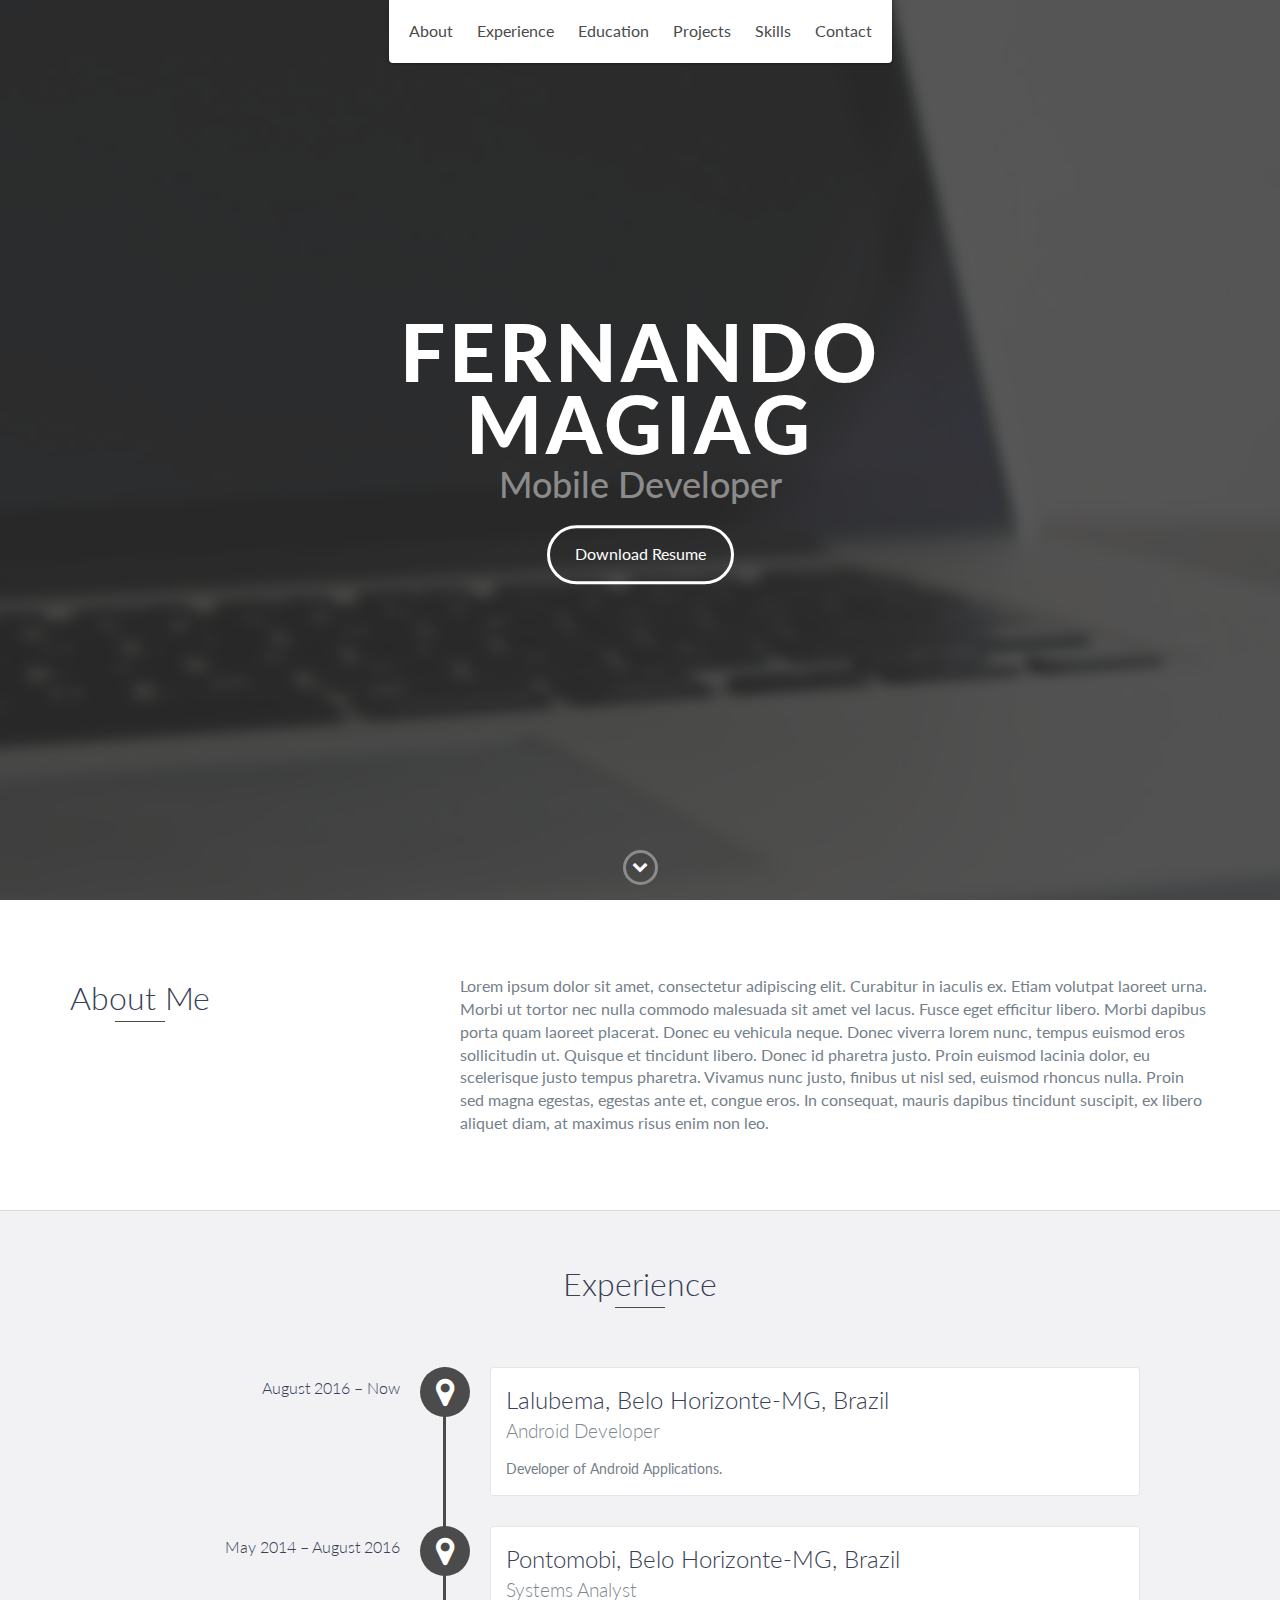
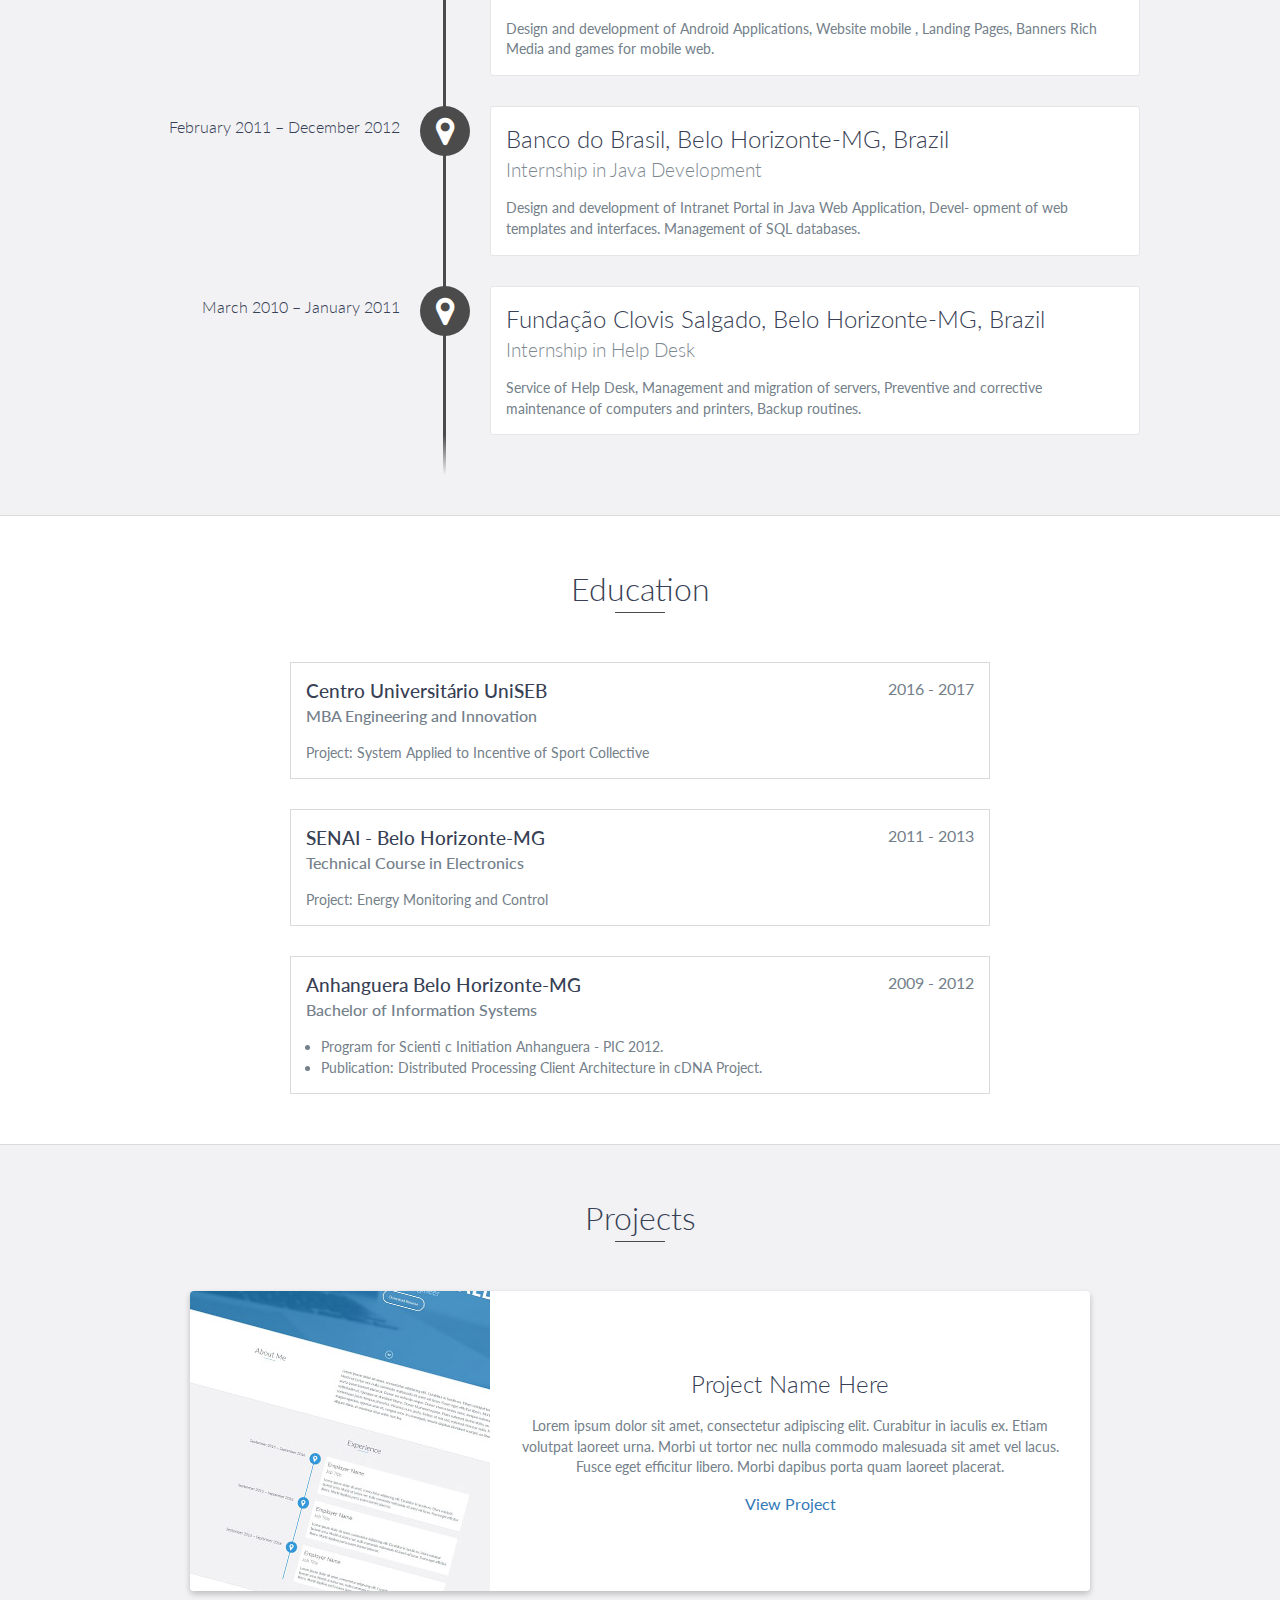
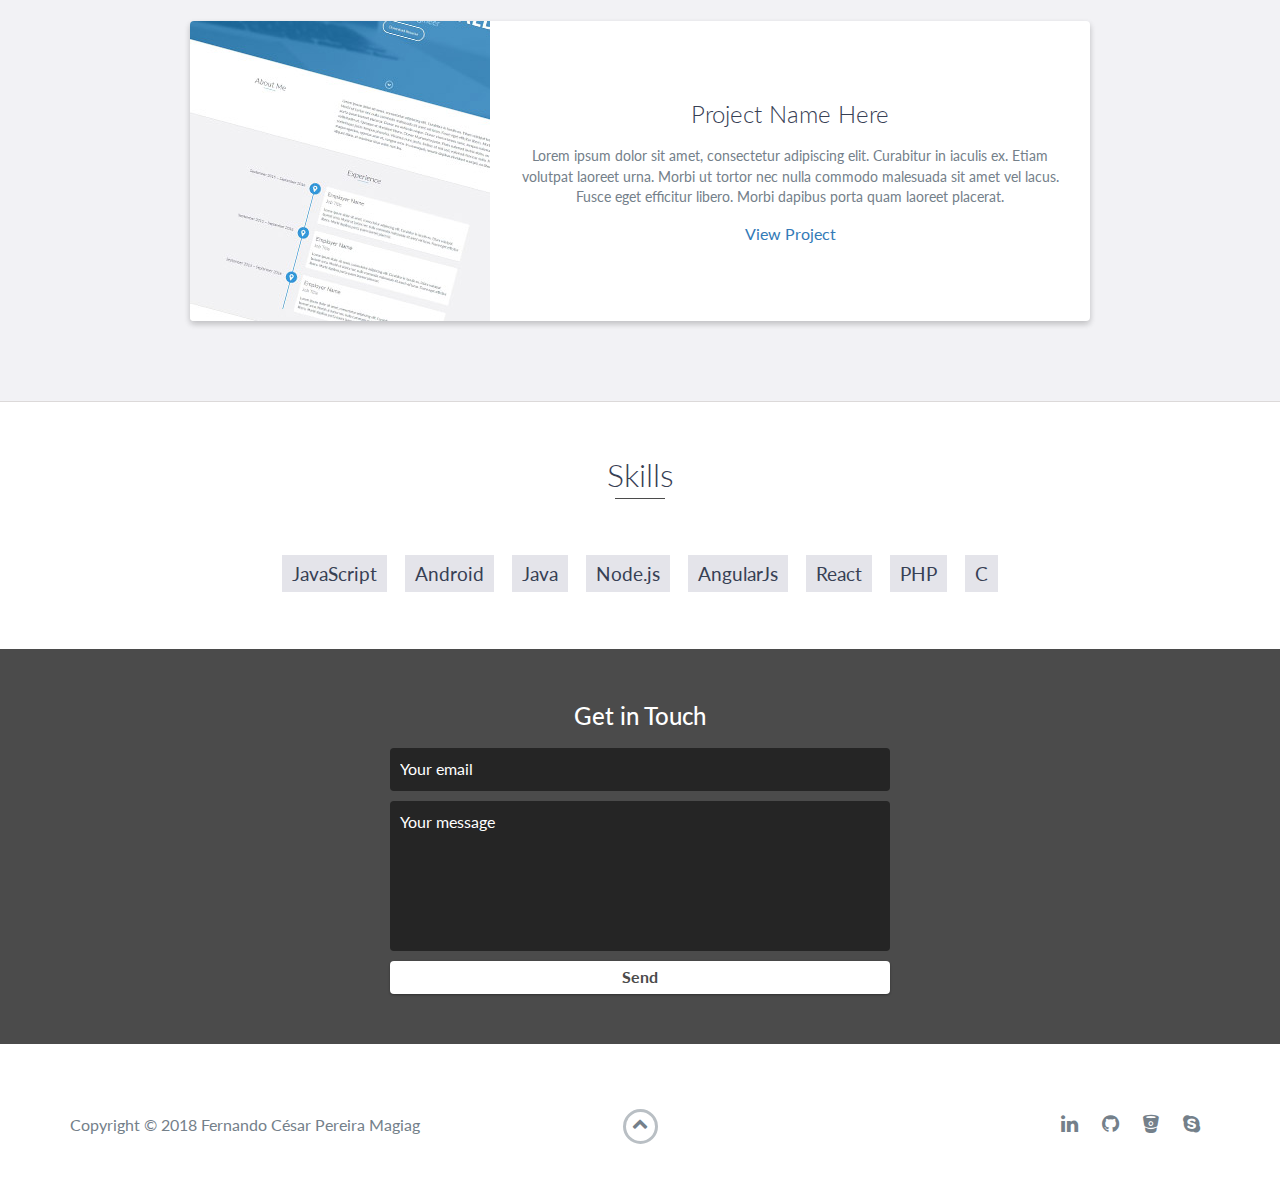
<file: public/index.html>
<!DOCTYPE html>
<html class="no-js" lang="en">

<head>
    <meta charset="utf-8">
    <meta http-equiv="X-UA-Compatible" content="IE=edge">
    <meta name="viewport" content="width=device-width, initial-scale=1">
    <title>Fernando Magiag</title>
	<link rel="shortcut icon" href="favicon.ico" type="image/x-icon">
	<link rel="icon" href="favicon.ico" type="image/x-icon">
    <link href="https://fonts.googleapis.com/css?family=Lato:300,400,700,900" rel="stylesheet">
    <link rel="stylesheet" href="libs/font-awesome/css/font-awesome.min.css">
    <link href="css/bootstrap.min.css" rel="stylesheet">
    <link href="css/styles.css" rel="stylesheet">
</head>

<body>
    <div id="mobile-menu-open" class="shadow-large">
        <i class="fa fa-bars" aria-hidden="true"></i>
    </div>
    <!-- End #mobile-menu-toggle -->
    <header>
        <div id="mobile-menu-close">
            <span>Close</span> <i class="fa fa-times" aria-hidden="true"></i>
        </div>
        <ul id="menu" class="shadow">
            <li>
                <a href="#about">About</a>
            </li>
            <li>
                <a href="#experience">Experience</a>
            </li>
            <li>
                <a href="#education">Education</a>
            </li>
            <li>
                <a href="#projects">Projects</a>
            </li>
            <li>
                <a href="#skills">Skills</a>
            </li>
            <li>
                <a href="#contact">Contact</a>
            </li>
        </ul>
    </header>
    <!-- End header -->

    <div id="lead">
        <div id="lead-content">
            <h1>Fernando Magiag</h1>
            <h2>Mobile Developer</h2>
            <a href="https://www.dropbox.com/s/0a5p9i0wemb92ew/Resume.pdf?dl=0" class="btn-rounded-white">Download Resume</a>
        </div>
        <!-- End #lead-content -->

        <div id="lead-overlay"></div>

        <div id="lead-down">
            <span>
                <i class="fa fa-chevron-down" aria-hidden="true"></i>
            </span>
        </div>
        <!-- End #lead-down -->
    </div>
    <!-- End #lead -->

    <div id="about">
        <div class="container">
            <div class="row">
                <div class="col-md-4">
                    <h2 class="heading">About Me</h2>
                </div>
                <div class="col-md-8">
                    <p>
                        Lorem ipsum dolor sit amet, consectetur adipiscing elit. Curabitur in iaculis ex. Etiam volutpat laoreet urna. Morbi ut tortor nec nulla commodo malesuada sit amet vel lacus. Fusce eget efficitur libero. Morbi dapibus porta quam laoreet placerat. Donec
                        eu vehicula neque. Donec viverra lorem nunc, tempus euismod eros sollicitudin ut. Quisque et tincidunt libero. Donec id pharetra justo. Proin euismod lacinia dolor, eu scelerisque justo tempus pharetra. Vivamus nunc justo, finibus
                        ut nisl sed, euismod rhoncus nulla. Proin sed magna egestas, egestas ante et, congue eros. In consequat, mauris dapibus tincidunt suscipit, ex libero aliquet diam, at maximus risus enim non leo.
                    </p>
                </div>
            </div>
        </div>
    </div>
    <!-- End #about -->

    <div id="experience" class="background-alt">
        <h2 class="heading">Experience</h2>
        <div id="experience-timeline">
            <div data-date="August 2016 – Now">
                <h3>Lalubema, Belo Horizonte-MG, Brazil</h3>
                <h4>Android Developer</h4>
                <p>
                    Developer of Android Applications.
                </p>
            </div>

            <div data-date="May 2014 – August 2016">
                <h3>Pontomobi, Belo Horizonte-MG, Brazil</h3>
                <h4>Systems Analyst</h4>
                <p>
                    Design and development of Android Applications, Website mobile , Landing Pages, Banners Rich Media and games for mobile web.
                </p>
            </div>

            <div data-date="February 2011 – December 2012">
                <h3>Banco do Brasil, Belo Horizonte-MG, Brazil</h3>
                <h4>Internship in Java Development</h4>
                <p>
                    Design and development of Intranet Portal in Java Web Application, Devel- opment of web templates and interfaces. Management of SQL databases.
                </p>
            </div>

            <div data-date="March 2010 – January 2011">
                <h3>Fundação Clovis Salgado, Belo Horizonte-MG, Brazil</h3>
                <h4>Internship in Help Desk</h4>
                <p>
                    Service of Help Desk, Management and migration of servers, Preventive and corrective maintenance of computers and printers, Backup routines.
                </p>
            </div>
        </div>
    </div>
    <!-- End #experience -->

    <div id="education">
        <h2 class="heading">Education</h2>
        <div class="education-block">
            <h3>Centro Universitário UniSEB</h3>
            <span class="education-date">2016 - 2017</span>
            <h4>MBA Engineering and Innovation</h4>
            <p>
                Project: System Applied to Incentive of Sport Collective
            </p>
        </div>
        <!-- End .education-block -->

        <div class="education-block">
            <h3>SENAI - Belo Horizonte-MG</h3>
            <span class="education-date">2011 - 2013</span>
            <h4>Technical Course in Electronics</h4>
            <p>
                Project: Energy Monitoring and Control
            </p>
        </div>
        <!-- End .education-block -->

        <div class="education-block">
            <h3>Anhanguera Belo Horizonte-MG</h3>
            <span class="education-date">2009 - 2012</span>
            <h4>Bachelor of Information Systems</h4>
            <ul>
                <li>
                    Program for Scienti c Initiation Anhanguera - PIC 2012.
                </li>
                <li>
                    Publication: Distributed Processing Client Architecture in cDNA Project.
                </li>
            </ul>
        </div>
        <!-- End .education-block -->
    </div>
    <!-- End #education -->

    <div id="projects" class="background-alt">
        <h2 class="heading">Projects</h2>
        <div class="container">
            <div class="row">
                <div class="project shadow-large">
                    <div class="project-image">
                        <img src="images/project.jpg" />
                    </div>
                    <!-- End .project-image -->
                    <div class="project-info">
                        <h3>Project Name Here</h3>
                        <p>
                            Lorem ipsum dolor sit amet, consectetur adipiscing elit. Curabitur in iaculis ex. Etiam volutpat laoreet urna. Morbi ut tortor nec nulla commodo malesuada sit amet vel lacus. Fusce eget efficitur libero. Morbi dapibus porta quam laoreet placerat.
                        </p>
                        <a href="#">View Project</a>
                    </div>
                    <!-- End .project-info -->
                </div>
                <!-- End .project -->

                <div class="project shadow-large">
                    <div class="project-image">
                        <img src="images/project.jpg" />
                    </div>
                    <!-- End .project-image -->
                    <div class="project-info">
                        <h3>Project Name Here</h3>
                        <p>
                            Lorem ipsum dolor sit amet, consectetur adipiscing elit. Curabitur in iaculis ex. Etiam volutpat laoreet urna. Morbi ut tortor nec nulla commodo malesuada sit amet vel lacus. Fusce eget efficitur libero. Morbi dapibus porta quam laoreet placerat.
                        </p>
                        <a href="#">View Project</a>
                    </div>
                    <!-- End .project-info -->
                </div>
                <!-- End .project -->
            </div>
        </div>
    </div>
    <!-- End #projects -->

    <div id="skills">
        <h2 class="heading">Skills</h2>
        <ul>
            <li>JavaScript</li>
            <li>Android</li>
            <li>Java</li>
            <li>Node.js</li>
            <li>AngularJs</li>
            <li>React</li>
            <li>PHP</li>
            <li>C</li>
        </ul>
    </div>
    <!-- End #skills -->

    <div id="contact">
        <h2>Get in Touch</h2>
        <div id="contact-form">
            <form method="POST" action="https://formspree.io/fernando@magiag.com">
                <input type="hidden" name="_subject" value="Contact request from personal website" />
                <input type="email" name="_replyto" placeholder="Your email" required>
                <textarea name="message" placeholder="Your message" required></textarea>
                <button type="submit">Send</button>
            </form>
        </div>
        <!-- End #contact-form -->
    </div>
    <!-- End #contact -->

    <footer>
        <div class="container">
            <div class="row">
                <div class="col-sm-5 copyright">
                    <p>
                        Copyright &copy; 2018 Fernando César Pereira Magiag
                    </p>
                </div>
                <div class="col-sm-2 top">
                    <span id="to-top">
                        <i class="fa fa-chevron-up" aria-hidden="true"></i>
                    </span>
                </div>
                <div class="col-sm-5 social">
                    <ul>
                        <li>
                            <a href="https://www.linkedin.com/in/fmagiag/" target="_blank"><i class="fa fa-linkedin" aria-hidden="true"></i></a>
                        </li>
                        <li>
                            <a href="https://github.com/fmagiag" target="_blank"><i class="fa fa-github" aria-hidden="true"></i></a>
                        </li>
                        <li>
                            <a href="https://bitbucket.org/fmagiag/" target="_blank"><i class="fa fa-bitbucket" aria-hidden="true"></i></a>
                        </li>
                        <li>
                            <a href="skype:fmagiag?call" target="_blank"><i class="fa fa-skype" aria-hidden="true"></i></a>
                        </li>
                    </ul>
                </div>
            </div>
        </div>
    </footer>
    <!-- End footer -->

    <script src="https://ajax.googleapis.com/ajax/libs/jquery/1.12.4/jquery.min.js"></script>
    <script src="js/scripts.min.js"></script>
    <script>
            (function (i, s, o, g, r, a, m) {
                i['GoogleAnalyticsObject'] = r;
                i[r] = i[r] || function () {
                    (i[r].q = i[r].q || []).push(arguments)
                }, i[r].l = 1 * new Date();
                a = s.createElement(o),
                    m = s.getElementsByTagName(o)[0];
                a.async = 1;
                a.src = g;
                m.parentNode.insertBefore(a, m)
            })(window, document, 'script', 'https://www.google-analytics.com/analytics.js', 'ga');

            ga('create', 'UA-57104982-1', 'auto');
            ga('send', 'pageview');
        </script>
</body>

</html>
</file>
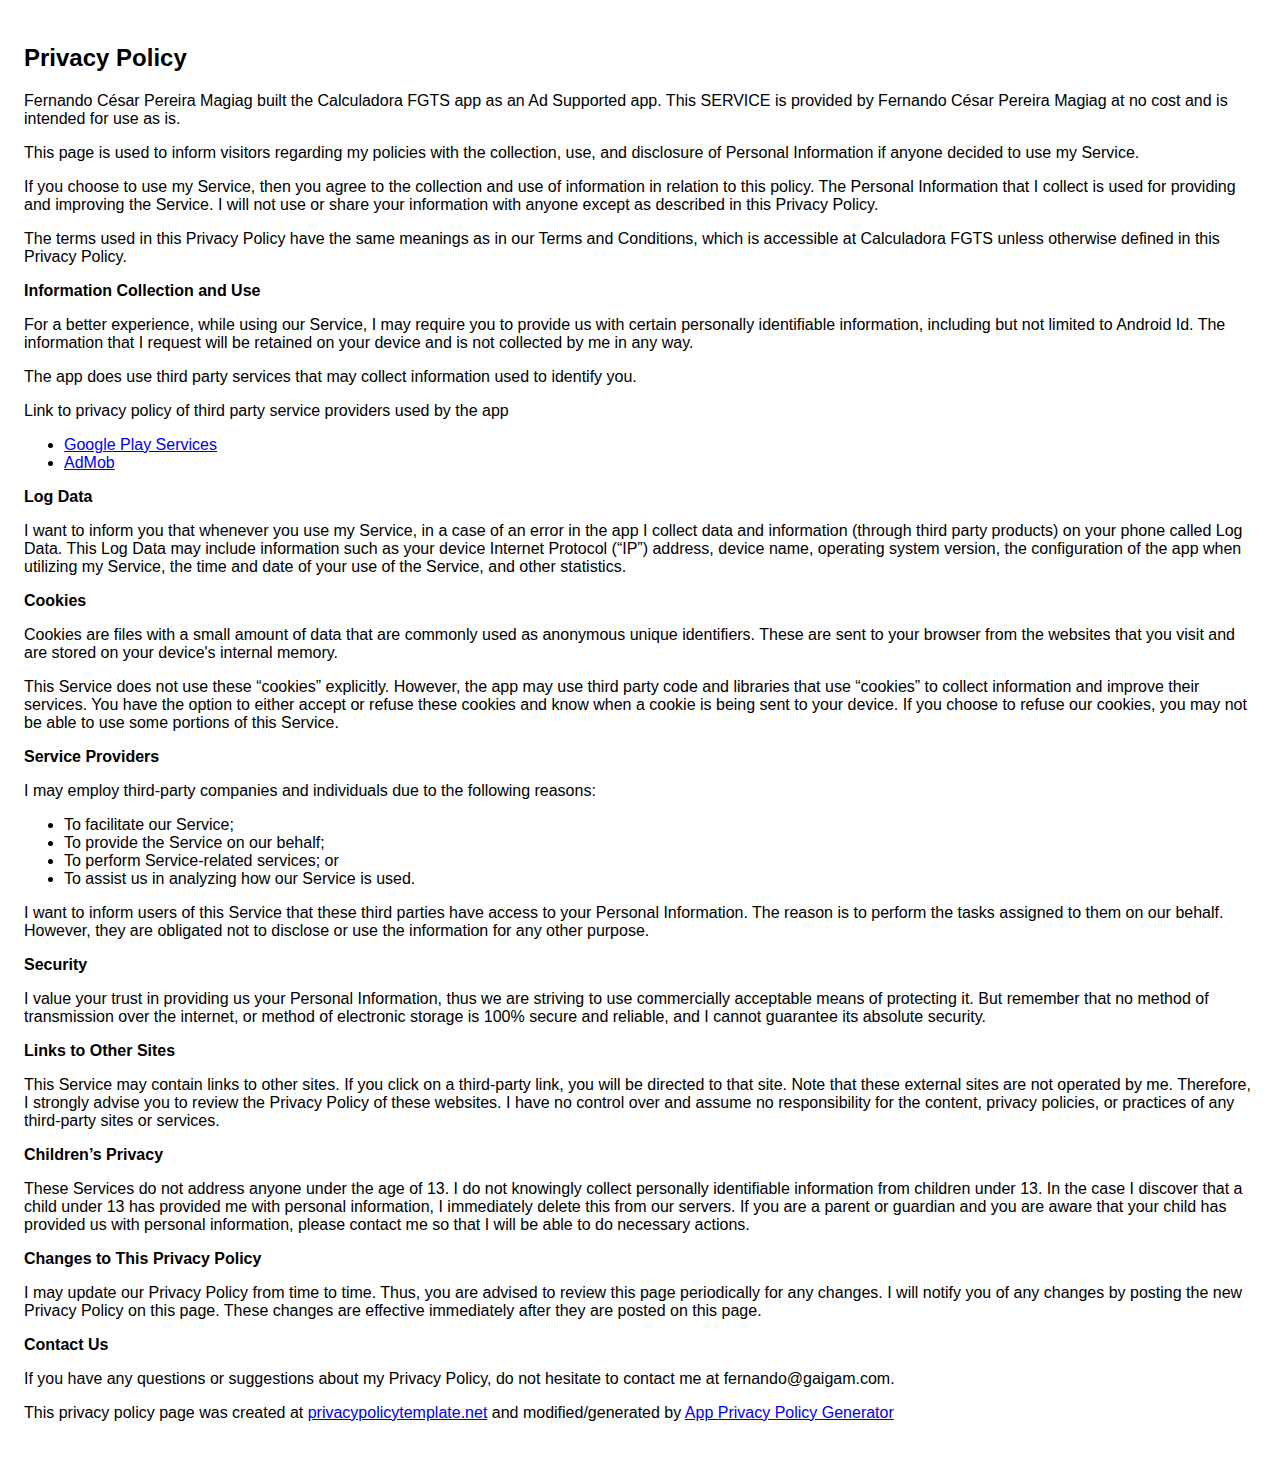
<file: calculadora/fgts/privacy_policy.html>
<!DOCTYPE html>
    <html>
    <head>
      <meta charset='utf-8'>
      <meta name='viewport' content='width=device-width'>
      <title>Privacy Policy</title>
      <style> body { font-family: 'Helvetica Neue', Helvetica, Arial, sans-serif; padding:1em; } </style>
    </head>
    <body>
    <h2>Privacy Policy</h2> <p>
                    Fernando César Pereira Magiag built the Calculadora FGTS app as
                    an Ad Supported app. This SERVICE is provided by
                    Fernando César Pereira Magiag at no cost and is intended for
                    use as is.
                  </p> <p>
                    This page is used to inform visitors regarding
                    my policies with the collection, use, and
                    disclosure of Personal Information if anyone decided to use
                    my Service.
                  </p> <p>
                    If you choose to use my Service, then you agree
                    to the collection and use of information in relation to this
                    policy. The Personal Information that I collect is
                    used for providing and improving the Service.
                    I will not use or share your
                    information with anyone except as described in this Privacy
                    Policy.
                  </p> <p>
                    The terms used in this Privacy Policy have the same meanings
                    as in our Terms and Conditions, which is accessible at
                    Calculadora FGTS unless otherwise defined in this Privacy
                    Policy.
                  </p> <p><strong>Information Collection and Use</strong></p> <p>
                    For a better experience, while using our Service,
                    I may require you to provide us with certain
                    personally identifiable information, including but not limited to Android Id. The
                    information that I request will be
                    retained on your device and is not collected by me in any way.
                  </p> <p>
                    The app does use third party services that may collect
                    information used to identify you.
                  </p> <div><p>
                      Link to privacy policy of third party service providers
                      used by the app
                    </p> <ul><li><a href="https://www.google.com/policies/privacy/" target="_blank">Google Play Services</a></li><li><a href="https://support.google.com/admob/answer/6128543?hl=en" target="_blank">AdMob</a></li><!----><!----><!----><!----><!----><!----><!----><!----><!----></ul></div> <p><strong>Log Data</strong></p> <p>
                    I want to inform you that whenever
                    you use my Service, in a case of an error in the
                    app I collect data and information (through third
                    party products) on your phone called Log Data. This Log Data
                    may include information such as your device Internet
                    Protocol (“IP”) address, device name, operating system
                    version, the configuration of the app when utilizing
                    my Service, the time and date of your use of the
                    Service, and other statistics.
                  </p> <p><strong>Cookies</strong></p> <p>
                    Cookies are files with a small amount of data that are
                    commonly used as anonymous unique identifiers. These are
                    sent to your browser from the websites that you visit and
                    are stored on your device's internal memory.
                  </p> <p>
                    This Service does not use these “cookies” explicitly.
                    However, the app may use third party code and libraries that
                    use “cookies” to collect information and improve their
                    services. You have the option to either accept or refuse
                    these cookies and know when a cookie is being sent to your
                    device. If you choose to refuse our cookies, you may not be
                    able to use some portions of this Service.
                  </p> <p><strong>Service Providers</strong></p> <p>
                    I may employ third-party companies
                    and individuals due to the following reasons:
                  </p> <ul><li>To facilitate our Service;</li> <li>To provide the Service on our behalf;</li> <li>To perform Service-related services; or</li> <li>To assist us in analyzing how our Service is used.</li></ul> <p>
                    I want to inform users of this
                    Service that these third parties have access to your
                    Personal Information. The reason is to perform the tasks
                    assigned to them on our behalf. However, they are obligated
                    not to disclose or use the information for any other
                    purpose.
                  </p> <p><strong>Security</strong></p> <p>
                    I value your trust in providing us
                    your Personal Information, thus we are striving to use
                    commercially acceptable means of protecting it. But remember
                    that no method of transmission over the internet, or method
                    of electronic storage is 100% secure and reliable, and
                    I cannot guarantee its absolute security.
                  </p> <p><strong>Links to Other Sites</strong></p> <p>
                    This Service may contain links to other sites. If you click
                    on a third-party link, you will be directed to that site.
                    Note that these external sites are not operated by
                    me. Therefore, I strongly advise you to
                    review the Privacy Policy of these websites.
                    I have no control over and assume no
                    responsibility for the content, privacy policies, or
                    practices of any third-party sites or services.
                  </p> <p><strong>Children’s Privacy</strong></p> <p>
                    These Services do not address anyone under the age of 13.
                    I do not knowingly collect personally
                    identifiable information from children under 13. In the case
                    I discover that a child under 13 has provided
                    me with personal information,
                    I immediately delete this from our servers. If you
                    are a parent or guardian and you are aware that your child
                    has provided us with personal information, please contact
                    me so that I will be able to do
                    necessary actions.
                  </p> <p><strong>Changes to This Privacy Policy</strong></p> <p>
                    I may update our Privacy Policy from
                    time to time. Thus, you are advised to review this page
                    periodically for any changes. I will
                    notify you of any changes by posting the new Privacy Policy
                    on this page. These changes are effective immediately after
                    they are posted on this page.
                  </p> <p><strong>Contact Us</strong></p> <p>
                    If you have any questions or suggestions about
                    my Privacy Policy, do not hesitate to contact
                    me at fernando@gaigam.com.
                  </p> <p>
                    This privacy policy page was created at
                    <a href="https://privacypolicytemplate.net" target="_blank">privacypolicytemplate.net</a>
                    and modified/generated by
                    <a href="https://app-privacy-policy-generator.firebaseapp.com/" target="_blank">App Privacy Policy Generator</a></p>
    </body>
    </html>
</file>
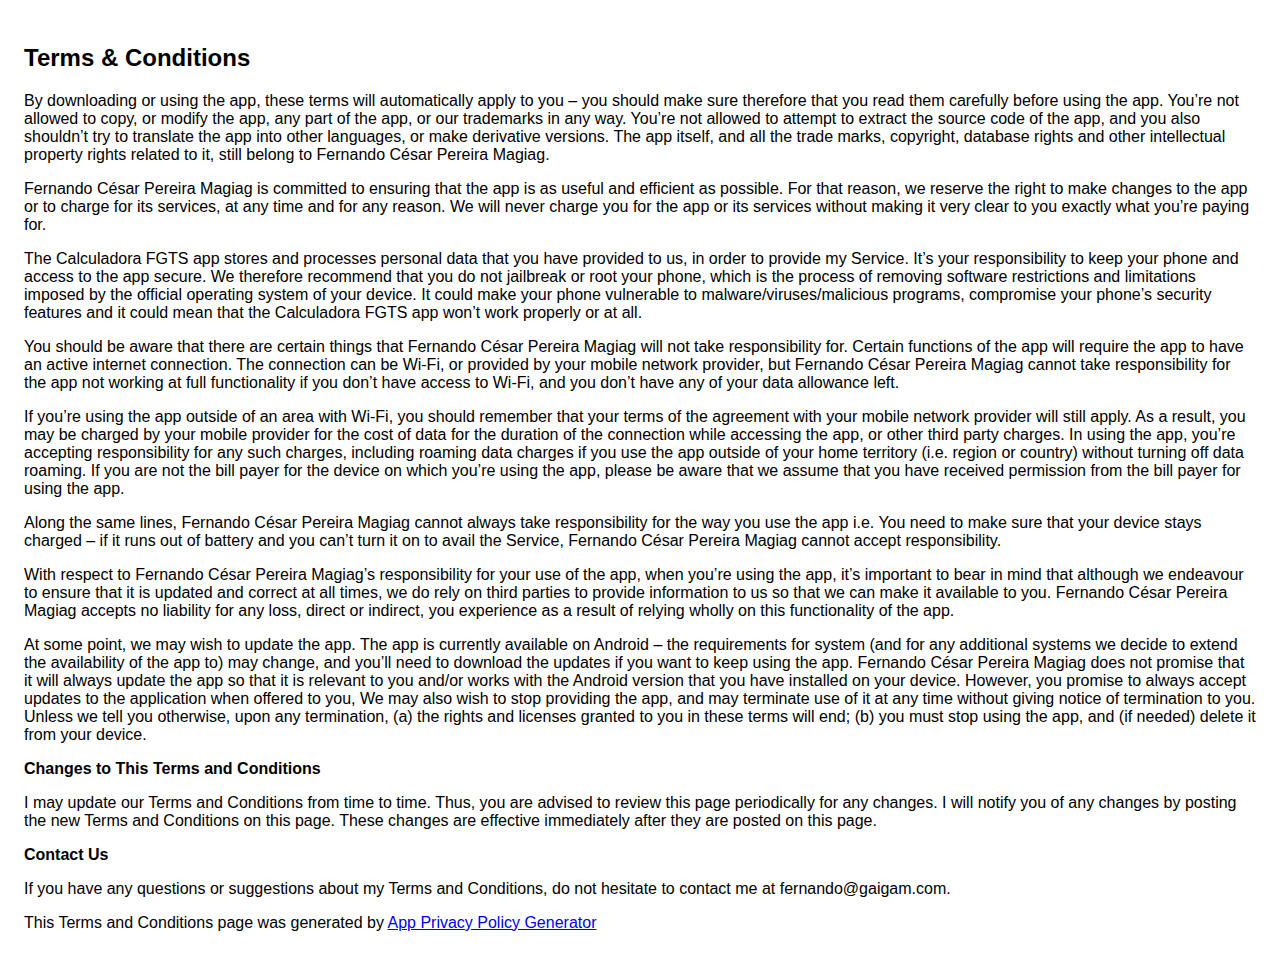
<file: calculadora/fgts/terms_and_conditions.html>
<!DOCTYPE html>
    <html>
    <head>
      <meta charset='utf-8'>
      <meta name='viewport' content='width=device-width'>
      <title>Terms &amp; Conditions</title>
      <style> body { font-family: 'Helvetica Neue', Helvetica, Arial, sans-serif; padding:1em; } </style>
    </head>
    <body>
    <h2>Terms &amp; Conditions</h2> <p>
                    By downloading or using the app, these terms will
                    automatically apply to you – you should make sure therefore
                    that you read them carefully before using the app. You’re
                    not allowed to copy, or modify the app, any part of the app,
                    or our trademarks in any way. You’re not allowed to attempt
                    to extract the source code of the app, and you also
                    shouldn’t try to translate the app into other languages, or
                    make derivative versions. The app itself, and all the trade
                    marks, copyright, database rights and other intellectual
                    property rights related to it, still belong to
                    Fernando César Pereira Magiag.
                  </p> <p>
                    Fernando César Pereira Magiag is committed to ensuring that the app
                    is as useful and efficient as possible. For that reason, we
                    reserve the right to make changes to the app or to charge
                    for its services, at any time and for any reason. We will
                    never charge you for the app or its services without making
                    it very clear to you exactly what you’re paying for.
                  </p> <p>
                    The Calculadora FGTS app stores and processes personal data
                    that you have provided to us, in order to provide
                    my Service. It’s your responsibility to keep your
                    phone and access to the app secure. We therefore recommend
                    that you do not jailbreak or root your phone, which is the
                    process of removing software restrictions and limitations
                    imposed by the official operating system of your device. It
                    could make your phone vulnerable to
                    malware/viruses/malicious programs, compromise your phone’s
                    security features and it could mean that the
                    Calculadora FGTS app won’t work properly or at all.
                  </p> <p>
                    You should be aware that there are certain things that
                    Fernando César Pereira Magiag will not take responsibility for.
                    Certain functions of the app will require the app to have an
                    active internet connection. The connection can be Wi-Fi, or
                    provided by your mobile network provider, but
                    Fernando César Pereira Magiag cannot take responsibility for the
                    app not working at full functionality if you don’t have
                    access to Wi-Fi, and you don’t have any of your data
                    allowance left.
                  </p> <p></p> <p>
                    If you’re using the app outside of an area with Wi-Fi, you
                    should remember that your terms of the agreement with your
                    mobile network provider will still apply. As a result, you
                    may be charged by your mobile provider for the cost of data
                    for the duration of the connection while accessing the app,
                    or other third party charges. In using the app, you’re
                    accepting responsibility for any such charges, including
                    roaming data charges if you use the app outside of your home
                    territory (i.e. region or country) without turning off data
                    roaming. If you are not the bill payer for the device on
                    which you’re using the app, please be aware that we assume
                    that you have received permission from the bill payer for
                    using the app.
                  </p> <p>
                    Along the same lines, Fernando César Pereira Magiag cannot always
                    take responsibility for the way you use the app i.e. You
                    need to make sure that your device stays charged – if it
                    runs out of battery and you can’t turn it on to avail the
                    Service, Fernando César Pereira Magiag cannot accept
                    responsibility.
                  </p> <p>
                    With respect to Fernando César Pereira Magiag’s responsibility for
                    your use of the app, when you’re using the app, it’s
                    important to bear in mind that although we endeavour to
                    ensure that it is updated and correct at all times, we do
                    rely on third parties to provide information to us so that
                    we can make it available to you.
                    Fernando César Pereira Magiag accepts no liability for any loss,
                    direct or indirect, you experience as a result of relying
                    wholly on this functionality of the app.
                  </p> <p>
                    At some point, we may wish to update the app. The app is
                    currently available on Android – the requirements for
                    system (and for any additional systems we
                    decide to extend the availability of the app to) may change,
                    and you’ll need to download the updates if you want to keep
                    using the app. Fernando César Pereira Magiag does not promise that
                    it will always update the app so that it is relevant to you
                    and/or works with the Android version that you have
                    installed on your device. However, you promise to always
                    accept updates to the application when offered to you, We
                    may also wish to stop providing the app, and may terminate
                    use of it at any time without giving notice of termination
                    to you. Unless we tell you otherwise, upon any termination,
                    (a) the rights and licenses granted to you in these terms
                    will end; (b) you must stop using the app, and (if needed)
                    delete it from your device.
                  </p> <p><strong>Changes to This Terms and Conditions</strong></p> <p>
                    I may update our Terms and Conditions
                    from time to time. Thus, you are advised to review this page
                    periodically for any changes. I will
                    notify you of any changes by posting the new Terms and
                    Conditions on this page. These changes are effective
                    immediately after they are posted on this page.
                  </p> <p><strong>Contact Us</strong></p> <p>
                    If you have any questions or suggestions about
                    my Terms and Conditions, do not hesitate to
                    contact me at fernando@gaigam.com.
                  </p> <p>
                    This Terms and Conditions page was generated by
                    <a href="https://app-privacy-policy-generator.firebaseapp.com/" target="_blank">App Privacy Policy Generator</a></p>
    </body>
    </html>
</file>
<file: public/css/styles.css>
/*!
    Title: Dev Portfolio Template
    Version: 1.2.1
    Last Change: 08/28/2017
    Author: Ryan Fitzgerald
    Repo: https://github.com/RyanFitzgerald/devportfolio-template
    Issues: https://github.com/RyanFitzgerald/devportfolio-template/issues

    Description: This file contains all the styles associated with the page
    that don't come from third party libraries. This file gets compiled using
    Gulp and send to the /css folder which is then loaded on the page.
*/body{font-family:'Lato', sans-serif;font-size:16px}body.active{overflow:hidden;z-index:-1}.no-js #experience-timeline>div{background:#fff;padding:10px;margin-bottom:10px;border:1px solid #dcd9d9}.no-js #experience-timeline>div h3{font-size:1.5em;font-weight:300;color:#374054;display:inline-block;margin:0}.no-js #experience-timeline>div h4{font-size:1.2em;font-weight:300;color:#7e8890;margin:0 0 15px 0}.no-js #experience-timeline>div p{color:#74808a;font-size:0.9em;margin:0}.no-js #experience-timeline:before,.no-js #experience-timeline:after{content:none}@keyframes dropHeader{0%{transform:translateY(-100%)}100%{transform:translateY(0)}}header{position:absolute;top:0;left:0;right:0;text-align:center;z-index:10;animation-name:dropHeader;animation-iteration-count:1;animation-timing-function:ease;animation-duration:0.75s}header ul{display:inline-block;background:#fff;text-align:center;padding:10px;margin:0;border-bottom-right-radius:4px;border-bottom-left-radius:4px}header li{display:inline-block}header a{display:block;color:#4b4b4b;padding:10px}header a:hover{color:#323232;text-decoration:none;background:#eee;border-radius:4px}header a:focus{color:#4b4b4b;text-decoration:none}header.active{display:block}header.sticky{position:fixed;z-index:999}#menu.active{display:block}#mobile-menu-open{display:none;cursor:pointer;position:fixed;right:15px;top:10px;color:#4b4b4b;font-size:1.5em;z-index:20;padding:0 7px;border-radius:4px;background:#fff}#mobile-menu-close{display:none;text-align:right;width:100%;background:#fff;font-size:1.5em;padding-right:15px;padding-top:10px;cursor:pointer;color:#4b4b4b}#mobile-menu-close span{font-size:0.5em;text-transform:uppercase}#mobile-menu-close i{vertical-align:middle}footer{padding:50px 0}.copyright{padding-top:20px}.copyright p{margin:0;color:#74808a}.top{text-align:center}.top span{cursor:pointer;display:block;margin:15px auto 0 auto;width:35px;height:35px;border-radius:50%;border:3px solid #b9bfc4;text-align:center}.top i{color:#74808a}.social{text-align:right}.social ul{margin:5px 0 0 0;padding:0}.social li{display:inline-block;font-size:1.25em;list-style:none}.social a{display:block;color:#74808a;padding:10px}.social a:hover{color:#4b4b4b}.btn-rounded-white{display:inline-block;color:#fff;padding:15px 25px;border:3px solid #fff;border-radius:30px;transition:.5s ease all}.btn-rounded-white:hover{color:#4b4b4b;background:#fff;text-decoration:none}.shadow{box-shadow:0 1px 3px rgba(0,0,0,0.12),0 1px 2px rgba(0,0,0,0.24)}.shadow-large{box-shadow:0 3px 6px rgba(0,0,0,0.08),0 3px 6px rgba(0,0,0,0.15)}.heading{position:relative;display:inline-block;font-size:2em;font-weight:300;margin:0 0 30px 0}.heading:after{position:absolute;content:'';top:100%;height:1px;width:50px;left:0;right:0;margin:0 auto;background:#4b4b4b}.background-alt{background:#f2f2f5}#lead{position:relative;height:100vh;min-height:500px;max-height:1080px;background:url(../images/lead-bg.jpg);background-size:cover;padding:15px;overflow:hidden}#lead-content{position:absolute;z-index:10;top:50%;left:50%;transform:translate(-50%, -50%);text-align:center}#lead-content h1,#lead-content h2{margin:0}#lead-content h1{color:#fff;font-weight:900;font-size:5em;text-transform:uppercase;letter-spacing:0.05em;line-height:0.9em}#lead-content h2{color:#8b8b8b;font-weight:500;font-size:2.25em;margin-bottom:15px}#lead-overlay{position:absolute;height:100%;width:100%;top:0;right:0;bottom:0;left:0;background:rgba(50,50,50,0.8);z-index:1}#lead-down{position:absolute;left:0;right:0;width:100%;text-align:center;z-index:10;bottom:15px;color:#fff}#lead-down span{cursor:pointer;display:block;margin:0 auto;width:35px;height:35px;border-radius:50%;border:3px solid #8b8b8b;text-align:center}#lead-down i{animation:pulsate 1.5s ease;animation-iteration-count:infinite;padding-top:5px}@keyframes pulsate{0%{transform:scale(1, 1)}50%{transform:scale(1.2, 1.2)}100%{transform:scale(1, 1)}}#about{padding:75px 15px;border-bottom:1px solid #dcd9d9}#about h2{color:#374054}#about p{color:#74808a;margin:0}#experience{padding:50px 15px;text-align:center;border-bottom:1px solid #dcd9d9}#experience h2{color:#374054}#experience-timeline{margin:30px auto 0 auto;position:relative;max-width:1000px}#experience-timeline:before{position:absolute;content:'';top:0;bottom:0;left:303px;right:auto;height:100%;width:3px;background:#4b4b4b;z-index:0}#experience-timeline:after{position:absolute;content:'';width:3px;height:40px;background:#4b4b4b;background:linear-gradient(to bottom, #4b4b4b, rgba(75,75,75,0));top:100%;left:303px}.vtimeline-content{margin-left:350px;background:#fff;border:1px solid #e6e6e6;padding:15px;border-radius:3px;text-align:left}.vtimeline-content h3{font-size:1.5em;font-weight:300;color:#374054;display:inline-block;margin:0}.vtimeline-content h4{font-size:1.2em;font-weight:300;color:#7e8890;margin:0 0 15px 0}.vtimeline-content p{color:#74808a;font-size:0.9em;margin:0}.vtimeline-point{position:relative;display:block;vertical-align:top;margin-bottom:30px}.vtimeline-icon{position:relative;color:#fff;width:50px;height:50px;background:#4b4b4b;border-radius:50%;float:left;z-index:99;margin-left:280px}.vtimeline-icon i{display:block;font-size:2em;margin-top:10px}.vtimeline-date{width:260px;text-align:right;position:absolute;left:0;top:10px;font-weight:300;color:#374054}#education{padding:50px 15px 20px 15px;border-bottom:1px solid #dcd9d9;text-align:center}#education h2{color:#374054;margin-bottom:50px}.education-block{max-width:700px;margin:0 auto 30px auto;padding:15px;border:1px solid #dcd9d9;text-align:left}.education-block h3{font-weight:500;float:left;margin:0;color:#374054}.education-block span{color:#74808a;float:right}.education-block h4{color:#74808a;clear:both;font-weight:500;margin:0 0 15px 0}.education-block p,.education-block ul{margin:0;color:#74808a;font-size:0.9em}.education-block ul{padding:0 0 0 15px}#projects{padding:50px 15px;border-bottom:1px solid #dcd9d9;text-align:center}#projects h2{color:#374054;margin-bottom:50px}.project{position:relative;max-width:900px;margin:0 auto 30px auto;overflow:hidden;background:#fff;border-radius:4px}.project-image{float:left}.project-info{position:absolute;top:50%;transform:translateY(-50%);margin-left:300px;padding:15px}.project-info h3{font-size:1.5em;font-weight:300;color:#374054;margin:0 0 15px 0}.project-info p{color:#74808a;margin:0 0 15px 0;font-size:0.9em}.no-image .project-info{position:relative;margin:0;padding:30px 15px;transform:none}#more-projects{display:none}#skills{padding:50px 15px;text-align:center}#skills h2{color:#374054;margin-bottom:50px}#skills ul{display:block;margin:0 auto;padding:0;max-width:800px}#skills li{display:inline-block;margin:7px;padding:5px 10px;color:#374054;background:#e4e4ea;list-style:none;cursor:default;font-size:1.2em}#contact{padding:50px 15px;background:#4b4b4b;text-align:center}#contact h2{margin:0 0 15px 0;color:#fff;font-weight:500}#contact-form{max-width:500px;margin:0 auto}#contact-form input,#contact-form textarea{display:block;width:100%;padding:10px;border-radius:4px;border:none;margin-bottom:10px;background:#252525;color:#fff;transition:.5s ease all}#contact-form input::-webkit-input-placeholder,#contact-form textarea::-webkit-input-placeholder{color:#fff}#contact-form input:-moz-placeholder,#contact-form textarea:-moz-placeholder{color:#fff;opacity:1}#contact-form input::-moz-placeholder,#contact-form textarea::-moz-placeholder{color:#fff;opacity:1}#contact-form input:-ms-input-placeholder,#contact-form textarea:-ms-input-placeholder{color:#fff}#contact-form input:focus,#contact-form textarea:focus{outline:none;background:#0b0b0b}#contact-form textarea{height:150px;resize:none}#contact-form button{display:block;width:100%;background:#fff;border-radius:4px;padding:5px 10px;border:none;color:#4b4b4b;font-weight:700;box-shadow:0 1px 3px rgba(0,0,0,0.12),0 1px 2px rgba(0,0,0,0.24);transition:.5s ease all}#contact-form button:hover{box-shadow:0 10px 20px rgba(0,0,0,0.19),0 6px 6px rgba(0,0,0,0.23)}.optional-section{padding:50px 15px;text-align:center;border-top:1px solid #dcd9d9}.optional-section h2{color:#374054}.optional-section-block{max-width:700px;margin:0 auto 30px auto;padding:15px;border:1px solid #dcd9d9;background:#fff;text-align:left}.optional-section-block h3{font-weight:500;margin:0 0 15px 0;color:#374054}.optional-section-block h4{color:#74808a;clear:both;font-weight:500;margin:0 0 15px 0}.optional-section-block p,.optional-section-block ul{margin:0 0 15px 0;color:#74808a;font-size:0.9em}.optional-section-block ul{padding:0 0 0 15px}@media only screen and (max-width: 750px){#experience-timeline:before,#experience-timeline:after{left:23px}.vtimeline-date{width:auto;text-align:left;position:relative;margin-bottom:15px;display:block;margin-left:70px}.vtimeline-icon{margin-left:0}.vtimeline-content{margin-left:70px}}@media only screen and (max-width: 992px){#lead{height:auto;min-height:auto;max-height:auto;padding:100px 15px}#lead-content{position:relative;transform:none;left:auto;top:auto}#lead-content h1{font-size:3em}#lead-content h2{font-size:1.75em}#about{text-align:center}#about p{text-align:left}}@media only screen and (max-width: 768px){header{position:fixed;display:none;z-index:999;animation:none;bottom:0;height:100%}#mobile-menu-open,#mobile-menu-close{display:block}#menu{height:100%;overflow-y:auto;box-shadow:none;border-radius:0;width:100%}#menu li{display:block;margin-bottom:10px}#lead-content h1{font-size:2em}#lead-content h2{font-size:1.3em}#lead-content a{padding:10px 20px}#lead-down{display:none}.education-block h3,.education-block span{float:none}.project-image{display:none}.project-info{position:relative;margin:0;padding:30px 15px;top:auto;transform:none}footer{text-align:center}.social{text-align:center}}@media only screen and (max-width: 480px){#lead-content h1{font-size:1.5em}#lead-content h2{font-size:1em}#lead-content a{font-size:0.9em;padding:5px 10px}}
</file>
